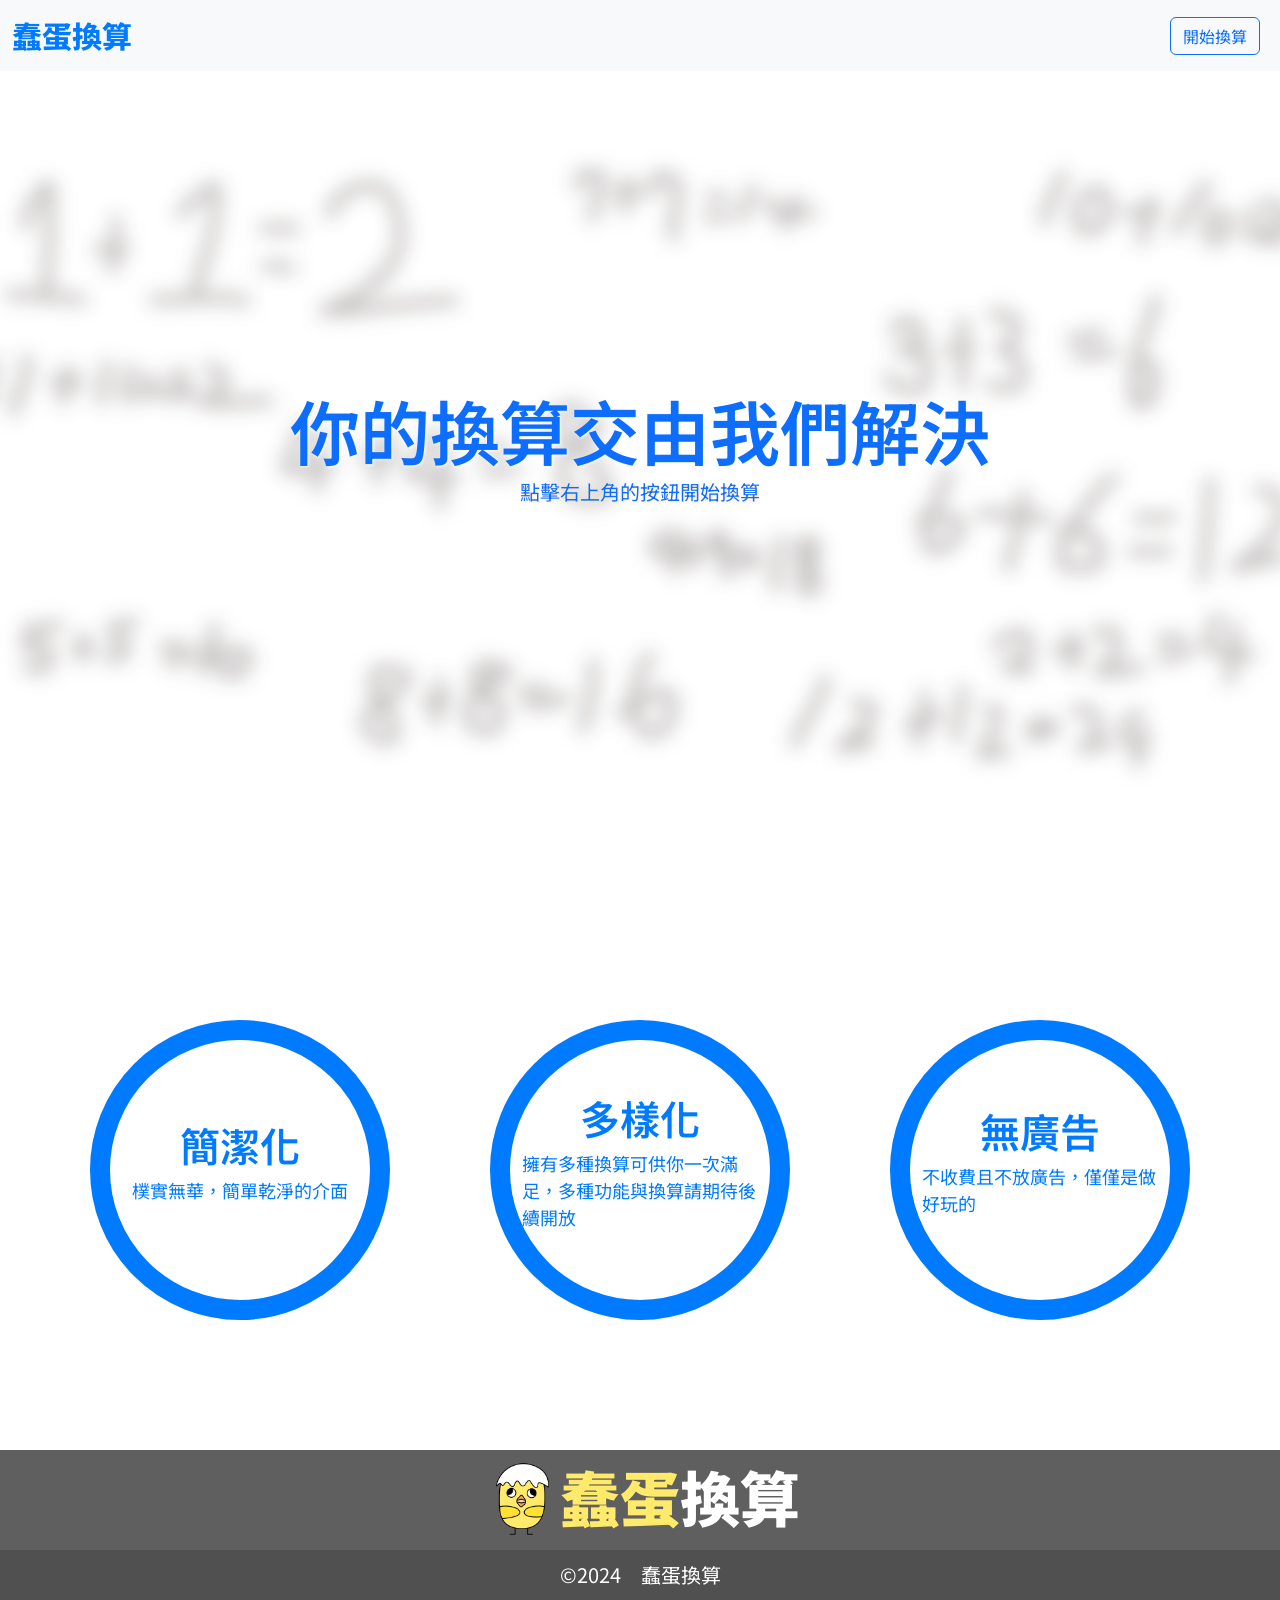
<file: index.html>
<!doctype html>
<html lang="zh-Hant-TW">
  <head>
    <!-- Required meta tags -->
    <meta charset="utf-8">
    <meta name="viewport" content="width=device-width, initial-scale=1">

    <!-- Bootstrap CSS -->
    <link href="https://cdn.jsdelivr.net/npm/bootstrap@5.1.1/dist/css/bootstrap.min.css" rel="stylesheet" integrity="sha384-F3w7mX95PdgyTmZZMECAngseQB83DfGTowi0iMjiWaeVhAn4FJkqJByhZMI3AhiU" crossorigin="anonymous">

    <link rel="stylesheet" href="style.css">

    <link rel="preconnect" href="https://fonts.googleapis.com">
    <link rel="preconnect" href="https://fonts.gstatic.com" crossorigin>
    <link href="https://fonts.googleapis.com/css2?family=Noto+Sans+TC:wght@100..900&display=swap" rel="stylesheet">

    <title>蠢蛋換算</title>
  </head>
  <body>
    
    
    <nav class="navbar navbar-light bg-light fixed-top">
        <div class="container-fluid">
            <a class="navbar-brand" href="index.html">蠢蛋換算</a>
            <form class="d-flex">
            <button class="btn btn-outline-primary me-2" type="button" onclick="location.href='web/selection.html'">開始換算</button>
                
            </form>
        </div>
    </nav>
    
    <section class="front-section">
        <div class="container d-flex align-items-center justify-content-center fs-1 text-primary flex-column">
            <h1>你的換算交由我們解決</h1>
            <h2>點擊右上角的按鈕開始換算</h2>
        </div>

    </section>
    
    <section class="introduce-section">
        <div class="content" style="padding-top: 70px;">
            <div class="circle-container">
                <div class="row d-flex justify-content-center">
                    <div class="circle col-md-4 d-flex justify-content-center">
                        <h1>簡潔化</h1>
                        <p>樸實無華，簡單乾淨的介面</p>
                    </div>
                    <div class="circle col-md-4 d-flex justify-content-center">
                        <h1>多樣化</h1>
                        <p>擁有多種換算可供你一次滿足，多種功能與換算請期待後續開放</p>
                        
                    </div>
                    <div class="circle col-md-4 d-flex justify-content-center">
                        <h1>無廣告</h1>
                        <p>不收費且不放廣告，僅僅是做好玩的</p>
                            
                    </div>    
                </div>
            </div>
        </div>

    </section>

    <footer>
        <div class="footer-content" >
            <img src="img/icon.png" width="80" height="80">
            <h1><yellow>蠢蛋</yellow>換算</h1>

        </div>
        <div class="footer-bottom">
            <p>&copy;2024　蠢蛋換算</p>

        </div>
    </footer>
    
    <script src="https://cdn.jsdelivr.net/npm/bootstrap@5.1.1/dist/js/bootstrap.bundle.min.js" integrity="sha384-/bQdsTh/da6pkI1MST/rWKFNjaCP5gBSY4sEBT38Q/9RBh9AH40zEOg7Hlq2THRZ" crossorigin="anonymous"></script>

    
  </body>
</html>
</file>
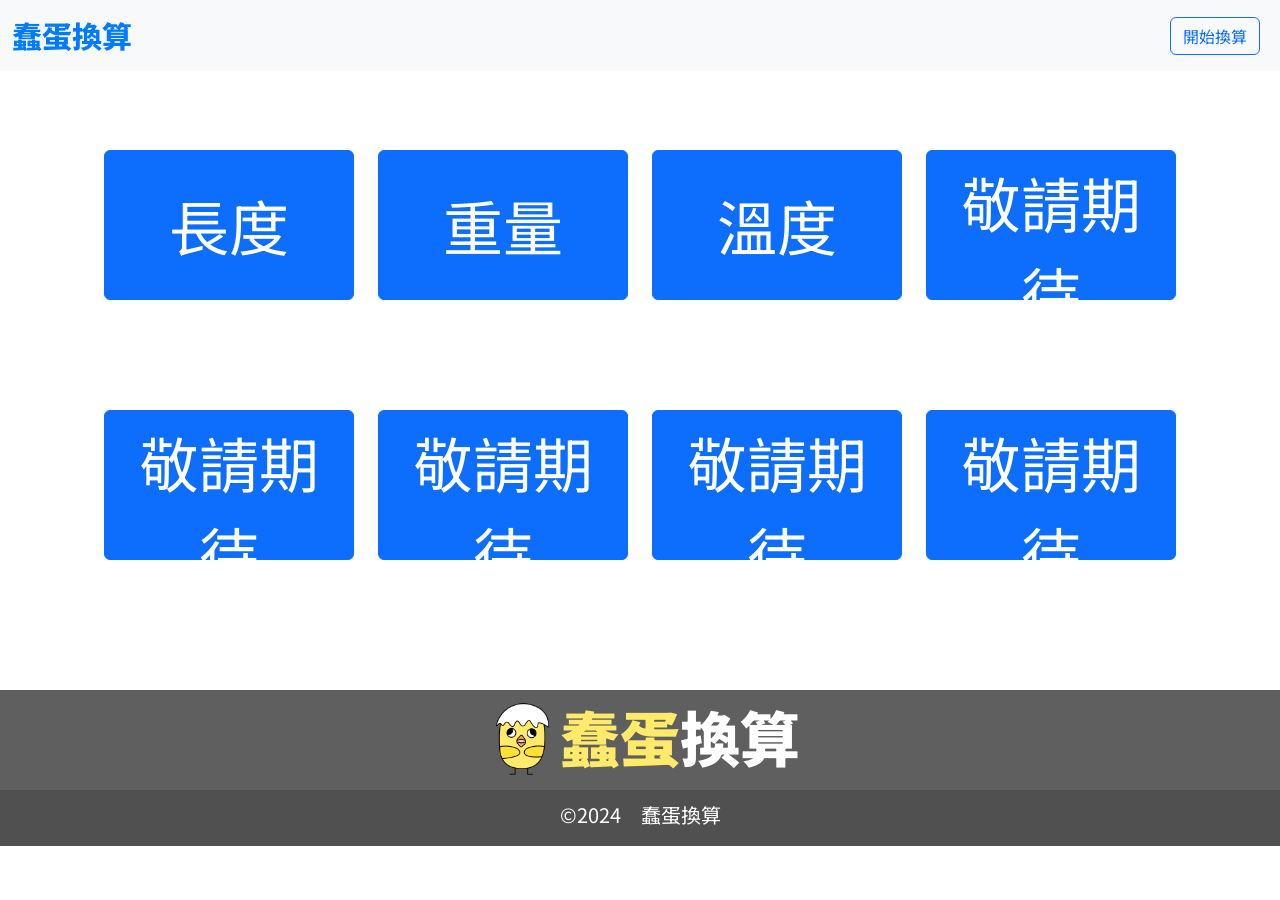
<file: web/selection.html>
<!doctype html>
<html lang="zh-Hant-TW">
  <head>
    <!-- Required meta tags -->
    <meta charset="utf-8">
    <meta name="viewport" content="width=device-width, initial-scale=1">

    <!-- Bootstrap CSS -->
    <link href="https://cdn.jsdelivr.net/npm/bootstrap@5.1.1/dist/css/bootstrap.min.css" rel="stylesheet" integrity="sha384-F3w7mX95PdgyTmZZMECAngseQB83DfGTowi0iMjiWaeVhAn4FJkqJByhZMI3AhiU" crossorigin="anonymous">

    <link rel="stylesheet" href="style.css">

    <link rel="preconnect" href="https://fonts.googleapis.com">
    <link rel="preconnect" href="https://fonts.gstatic.com" crossorigin>
    <link href="https://fonts.googleapis.com/css2?family=Noto+Sans+TC:wght@100..900&display=swap" rel="stylesheet">

    <title>蠢蛋換算</title>
  </head>
  <body>
    
    
    <nav class="navbar navbar-light bg-light fixed-top">
        <div class="container-fluid">
            <a class="navbar-brand" href="../index.html">蠢蛋換算</a>
            <form class="d-flex">
            <button class="btn btn-outline-primary me-2" type="button" onclick="location.href='selection.html'">開始換算</button>
                
            </form>
        </div>
    </nav>
    
    <section class="Select">
        <div class="content" style="padding-top: 100px;">
            
                <div class="row d-flex justify-content-center">
                    <div class="col-lg-3 col-md-6 d-flex justify-content-center">
                        <button class="btn btn-primary select-btn" type="button" onclick="location.href='Conversion/length.html'">長度</button>
                    </div>
                    <div class="col-lg-3 col-md-6 d-flex justify-content-center">
                        <button class="btn btn-primary select-btn" type="button" onclick="location.href='Conversion/weight.html'">重量</button>
                    </div>
                    <div class="col-lg-3 col-md-6 d-flex justify-content-center">
                        <button class="btn btn-primary select-btn" type="button" onclick="location.href='Conversion/temperature.html'">溫度</button>
                    </div>
                    <div class="col-lg-3 col-md-6 d-flex justify-content-center">
                        <button class="btn btn-primary select-btn" type="button" onclick="location.href='selection.html'">敬請期待</button>
                    </div>
                </div>

                <div class="row d-flex justify-content-center" style="padding-top: 50px;">
                    <div class="col-lg-3 col-md-6 d-flex justify-content-center">
                        <button class="btn btn-primary select-btn" type="button" onclick="location.href='selection.html'">敬請期待</button>
                    </div>
                    <div class="col-lg-3 col-md-6 d-flex justify-content-center">
                        <button class="btn btn-primary select-btn" type="button" onclick="location.href='selection.html'">敬請期待</button>
                    </div>
                    <div class="col-lg-3 col-md-6 d-flex justify-content-center">
                        <button class="btn btn-primary select-btn" type="button" onclick="location.href='selection.html'">敬請期待</button>
                    </div>
                    <div class="col-lg-3 col-md-6 d-flex justify-content-center">
                        <button class="btn btn-primary select-btn" type="button" onclick="location.href='selection.html'">敬請期待</button>
                    </div>
                </div>
            
        </div>
    </section>

    <footer>
        <div class="footer-content" >
            <img src="../img/icon.png" width="80" height="80">
            <h1><yellow>蠢蛋</yellow>換算</h1>

        </div>
        <div class="footer-bottom">
            <p>&copy;2024　蠢蛋換算</p>

        </div>
    </footer>
    
    <script src="https://cdn.jsdelivr.net/npm/bootstrap@5.1.1/dist/js/bootstrap.bundle.min.js" integrity="sha384-/bQdsTh/da6pkI1MST/rWKFNjaCP5gBSY4sEBT38Q/9RBh9AH40zEOg7Hlq2THRZ" crossorigin="anonymous"></script>

    
  </body>
</html>
</file>
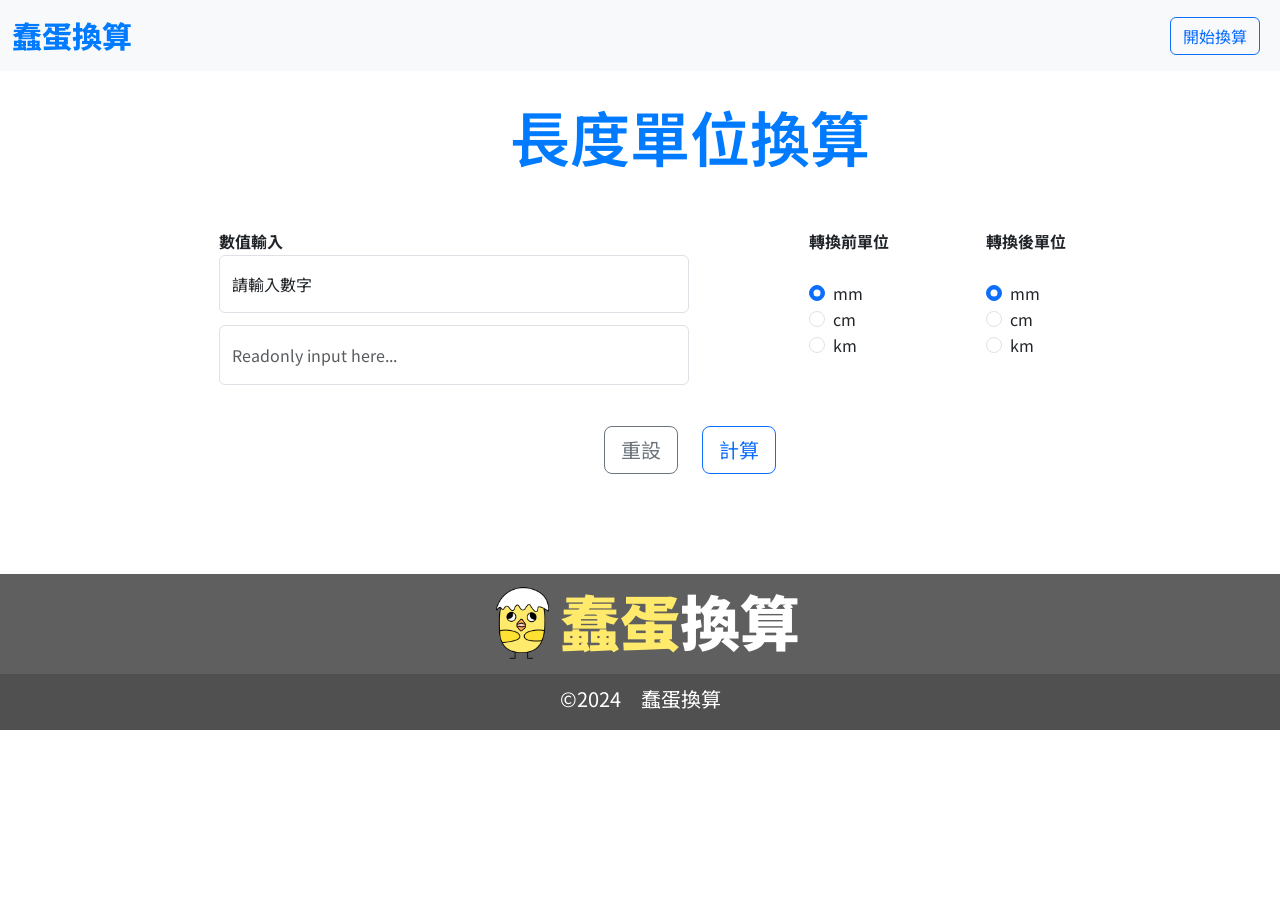
<file: web/Conversion/length.html>
<!doctype html>
<html lang="zh-Hant-TW">
  <head>
    <!-- Required meta tags -->
    <meta charset="utf-8">
    <meta name="viewport" content="width=device-width, initial-scale=1">

    <!-- Bootstrap CSS -->
    <link href="https://cdn.jsdelivr.net/npm/bootstrap@5.1.1/dist/css/bootstrap.min.css" rel="stylesheet" integrity="sha384-F3w7mX95PdgyTmZZMECAngseQB83DfGTowi0iMjiWaeVhAn4FJkqJByhZMI3AhiU" crossorigin="anonymous">

    <link rel="stylesheet" href="../style.css">

    <link rel="preconnect" href="https://fonts.googleapis.com">
    <link rel="preconnect" href="https://fonts.gstatic.com" crossorigin>
    <link href="https://fonts.googleapis.com/css2?family=Noto+Sans+TC:wght@100..900&display=swap" rel="stylesheet">

    <title>蠢蛋換算</title>
  </head>
  <body>
    
    
    <nav class="navbar navbar-light bg-light fixed-top">
        <div class="container-fluid">
            <a class="navbar-brand" href="../../index.html">蠢蛋換算</a>
            <form class="d-flex">
            <button class="btn btn-outline-primary me-2" type="button" onclick="location.href='../selection.html'">開始換算</button>
                
            </form>
        </div>
    </nav>
    
    <section class="convert">
        <h1>長度單位換算</h1>
        <br><br>
        <table width="100%">
            <tr>
                <th></th>
                <th>數值輸入</th>
                <th></th>
                <th>轉換前單位</th>
                <th>轉換後單位</th>
                <th></th>
            </tr>
            <tr>
                <td rowspan="3" width="10%">

                </td>
                <td width="40%">
                    <div class="form-floating">
                        <input type="number" class="form-control" id="number" placeholder="FloatingNumber">
                        <label for="FloatingNumber">請輸入數字</label>
                    </div>

                </td>
                <td rowspan="3" width="10%">

                </td>
                <td rowspan="3">
                    <div class="form-check">
                        <input class="form-check-input" type="radio" name="flexRadioDefault1" id="mm1" checked>
                        <label class="form-check-label" for="flexRadioDefault1">
                          mm
                        </label>
                      </div>
                      <div class="form-check">
                        <input class="form-check-input" type="radio" name="flexRadioDefault1" id="cm1" >
                        <label class="form-check-label" for="flexRadioDefault2">
                          cm
                        </label>
                      </div>
                      <div class="form-check">
                        <input class="form-check-input" type="radio" name="flexRadioDefault1" id="km1" >
                        <label class="form-check-label" for="flexRadioDefault3">
                          km
                        </label>
                      </div>
                </td>
                <td rowspan="3">
                    <div class="form-check">
                        <input class="form-check-input" type="radio" name="flexRadioDefault2" id="mm2" checked>
                        <label class="form-check-label" for="flexRadioDefault1">
                          mm
                        </label>
                      </div>
                      <div class="form-check">
                        <input class="form-check-input" type="radio" name="flexRadioDefault2" id="cm2" >
                        <label class="form-check-label" for="flexRadioDefault2">
                          cm
                        </label>
                      </div>
                      <div class="form-check">
                        <input class="form-check-input" type="radio" name="flexRadioDefault2" id="km2" >
                        <label class="form-check-label" for="flexRadioDefault3">
                          km
                        </label>
                      </div>

                </td>
                <td rowspan="3" width="10%">

                </td>
            </tr>
            <tr height="10px">

            </tr>
            <tr>
                <td width="40%">
                    <input class="form-control" type="text" placeholder="Readonly input here..." aria-label="答案在此顯示" id="result" readonly>
                </td>
            </tr>
        </table>

        <div class="count">
            <button type="button" class="btn btn-outline-secondary btn-lg" id="reset">重設</button>
            　
            <button type="button" class="btn btn-outline-primary btn-lg" id="calculate">計算</button>
        </div>

    </section>

    <footer>
        <div class="footer-content" >
            <img src="../../img/icon.png" width="80" height="80">
            <h1><yellow>蠢蛋</yellow>換算</h1>

        </div>
        <div class="footer-bottom">
            <p>&copy;2024　蠢蛋換算</p>

        </div>
    </footer>
    
    <script src="https://cdn.jsdelivr.net/npm/bootstrap@5.1.1/dist/js/bootstrap.bundle.min.js" integrity="sha384-/bQdsTh/da6pkI1MST/rWKFNjaCP5gBSY4sEBT38Q/9RBh9AH40zEOg7Hlq2THRZ" crossorigin="anonymous"></script>
    <script src="length.js"></script>
    
  </body>
</html>
</file>
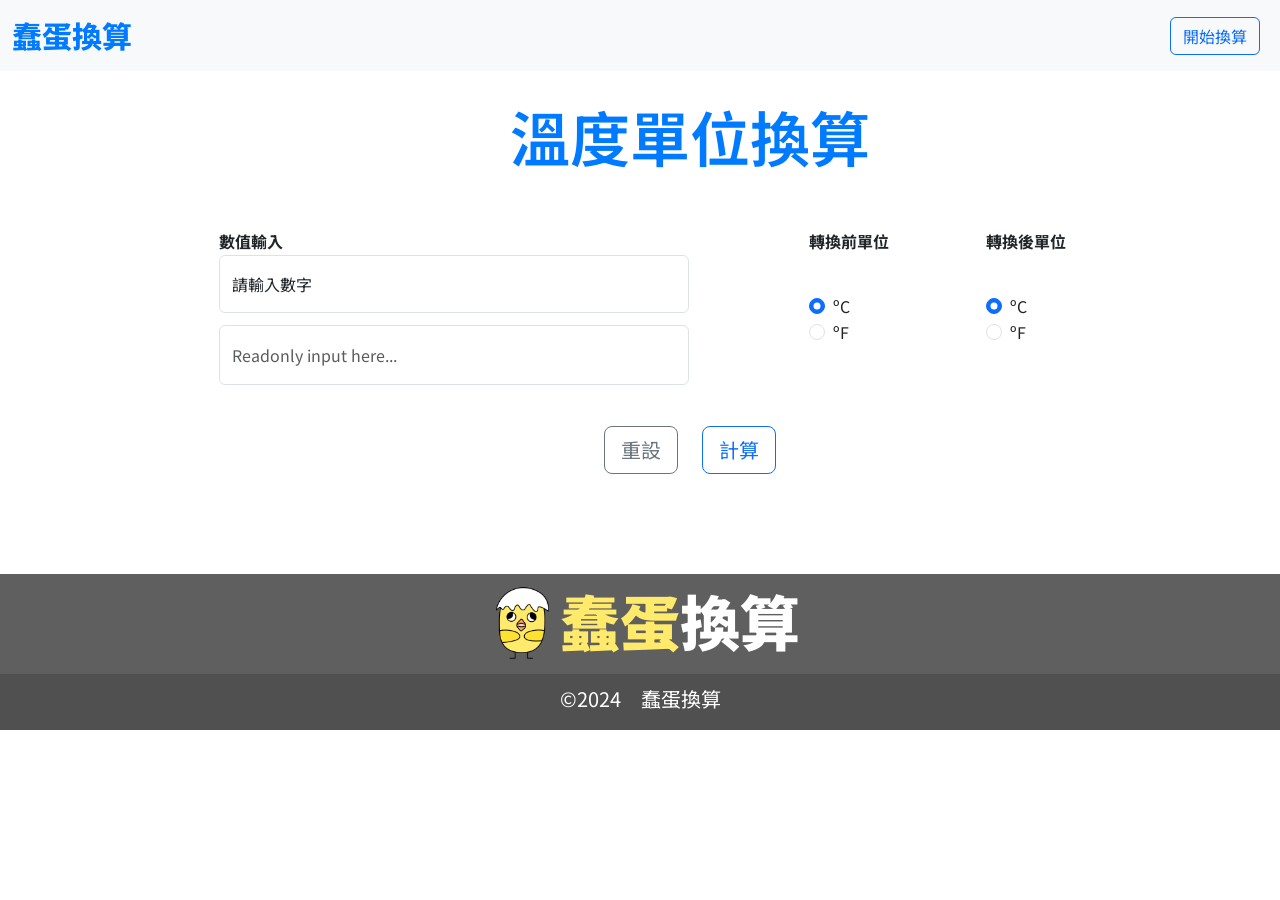
<file: web/Conversion/temperature.html>
<!doctype html>
<html lang="zh-Hant-TW">
  <head>
    <!-- Required meta tags -->
    <meta charset="utf-8">
    <meta name="viewport" content="width=device-width, initial-scale=1">

    <!-- Bootstrap CSS -->
    <link href="https://cdn.jsdelivr.net/npm/bootstrap@5.1.1/dist/css/bootstrap.min.css" rel="stylesheet" integrity="sha384-F3w7mX95PdgyTmZZMECAngseQB83DfGTowi0iMjiWaeVhAn4FJkqJByhZMI3AhiU" crossorigin="anonymous">

    <link rel="stylesheet" href="../style.css">

    <link rel="preconnect" href="https://fonts.googleapis.com">
    <link rel="preconnect" href="https://fonts.gstatic.com" crossorigin>
    <link href="https://fonts.googleapis.com/css2?family=Noto+Sans+TC:wght@100..900&display=swap" rel="stylesheet">

    <title>蠢蛋換算</title>
  </head>
  <body>
    
    
    <nav class="navbar navbar-light bg-light fixed-top">
        <div class="container-fluid">
            <a class="navbar-brand" href="../../index.html">蠢蛋換算</a>
            <form class="d-flex">
            <button class="btn btn-outline-primary me-2" type="button" onclick="location.href='../selection.html'">開始換算</button>
                
            </form>
        </div>
    </nav>
    
    <section class="convert">
        <h1>溫度單位換算</h1>
        <br><br>
        <table width="100%">
            <tr>
                <th></th>
                <th>數值輸入</th>
                <th></th>
                <th>轉換前單位</th>
                <th>轉換後單位</th>
                <th></th>
            </tr>
            <tr>
                <td rowspan="3" width="10%">

                </td>
                <td width="40%">
                    <div class="form-floating">
                        <input type="number" class="form-control" id="number" placeholder="FloatingNumber">
                        <label for="FloatingNumber">請輸入數字</label>
                    </div>

                </td>
                <td rowspan="3" width="10%">

                </td>
                <td rowspan="3">
                    <div class="form-check">
                        <input class="form-check-input" type="radio" name="flexRadioDefault1" id="C1" checked>
                        <label class="form-check-label" for="flexRadioDefault1">
                          &ordm;C
                        </label>
                      </div>
                      <div class="form-check">
                        <input class="form-check-input" type="radio" name="flexRadioDefault1" id="F1" >
                        <label class="form-check-label" for="flexRadioDefault2">
                          &ordm;F
                        </label>
                      
                </td>
                <td rowspan="3">
                    <div class="form-check">
                        <input class="form-check-input" type="radio" name="flexRadioDefault2" id="C2" checked>
                        <label class="form-check-label" for="flexRadioDefault1">
                          &ordm;C
                        </label>
                      </div>
                      <div class="form-check">
                        <input class="form-check-input" type="radio" name="flexRadioDefault2" id="F2" >
                        <label class="form-check-label" for="flexRadioDefault2">
                          &ordm;F
                        </label>
                      </div>
                      

                </td>
                <td rowspan="3" width="10%">

                </td>
            </tr>
            <tr height="10px">

            </tr>
            <tr>
                <td width="40%">
                    <input class="form-control" type="text" placeholder="Readonly input here..." aria-label="答案在此顯示" id="result" readonly>
                </td>
            </tr>
        </table>

        <div class="count">
            <button type="button" class="btn btn-outline-secondary btn-lg" id="reset">重設</button>
            　
            <button type="button" class="btn btn-outline-primary btn-lg" id="calculate">計算</button>
        </div>

    </section>

    <footer>
        <div class="footer-content" >
            <img src="../../img/icon.png" width="80" height="80">
            <h1><yellow>蠢蛋</yellow>換算</h1>

        </div>
        <div class="footer-bottom">
            <p>&copy;2024　蠢蛋換算</p>

        </div>
    </footer>
    
    <script src="https://cdn.jsdelivr.net/npm/bootstrap@5.1.1/dist/js/bootstrap.bundle.min.js" integrity="sha384-/bQdsTh/da6pkI1MST/rWKFNjaCP5gBSY4sEBT38Q/9RBh9AH40zEOg7Hlq2THRZ" crossorigin="anonymous"></script>
    <script src="temperature.js"></script>
    
  </body>
</html>
</file>
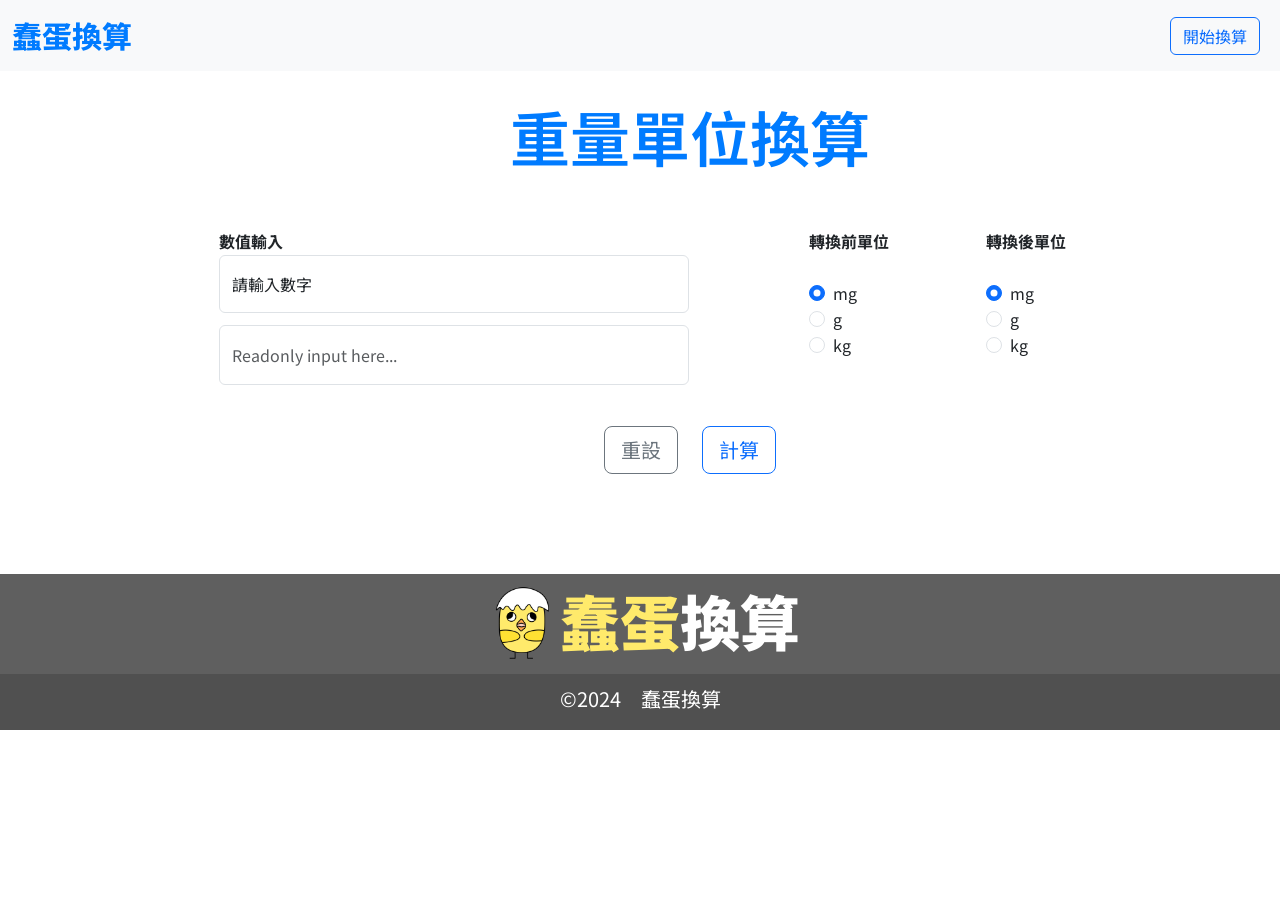
<file: web/Conversion/weight.html>
<!doctype html>
<html lang="zh-Hant-TW">
  <head>
    <!-- Required meta tags -->
    <meta charset="utf-8">
    <meta name="viewport" content="width=device-width, initial-scale=1">

    <!-- Bootstrap CSS -->
    <link href="https://cdn.jsdelivr.net/npm/bootstrap@5.1.1/dist/css/bootstrap.min.css" rel="stylesheet" integrity="sha384-F3w7mX95PdgyTmZZMECAngseQB83DfGTowi0iMjiWaeVhAn4FJkqJByhZMI3AhiU" crossorigin="anonymous">

    <link rel="stylesheet" href="../style.css">

    <link rel="preconnect" href="https://fonts.googleapis.com">
    <link rel="preconnect" href="https://fonts.gstatic.com" crossorigin>
    <link href="https://fonts.googleapis.com/css2?family=Noto+Sans+TC:wght@100..900&display=swap" rel="stylesheet">

    <title>蠢蛋換算</title>
  </head>
  <body>
    
    
    <nav class="navbar navbar-light bg-light fixed-top">
        <div class="container-fluid">
            <a class="navbar-brand" href="../../index.html">蠢蛋換算</a>
            <form class="d-flex">
            <button class="btn btn-outline-primary me-2" type="button" onclick="location.href='../selection.html'">開始換算</button>
                
            </form>
        </div>
    </nav>
    
    <section class="convert">
        <h1>重量單位換算</h1>
        <br><br>
        <table width="100%">
            <tr>
                <th></th>
                <th>數值輸入</th>
                <th></th>
                <th>轉換前單位</th>
                <th>轉換後單位</th>
                <th></th>
            </tr>
            <tr>
                <td rowspan="3" width="10%">

                </td>
                <td width="40%">
                    <div class="form-floating">
                        <input type="number" class="form-control" id="number" placeholder="FloatingNumber">
                        <label for="FloatingNumber">請輸入數字</label>
                    </div>

                </td>
                <td rowspan="3" width="10%">

                </td>
                <td rowspan="3">
                    <div class="form-check">
                        <input class="form-check-input" type="radio" name="flexRadioDefault1" id="mg1" checked>
                        <label class="form-check-label" for="flexRadioDefault1">
                          mg
                        </label>
                      </div>
                      <div class="form-check">
                        <input class="form-check-input" type="radio" name="flexRadioDefault1" id="g1" >
                        <label class="form-check-label" for="flexRadioDefault2">
                          g
                        </label>
                      </div>
                      <div class="form-check">
                        <input class="form-check-input" type="radio" name="flexRadioDefault1" id="kg1" >
                        <label class="form-check-label" for="flexRadioDefault3">
                          kg
                        </label>
                      </div>
                </td>
                <td rowspan="3">
                    <div class="form-check">
                        <input class="form-check-input" type="radio" name="flexRadioDefault2" id="mg2" checked>
                        <label class="form-check-label" for="flexRadioDefault1">
                          mg
                        </label>
                      </div>
                      <div class="form-check">
                        <input class="form-check-input" type="radio" name="flexRadioDefault2" id="g2" >
                        <label class="form-check-label" for="flexRadioDefault2">
                          g
                        </label>
                      </div>
                      <div class="form-check">
                        <input class="form-check-input" type="radio" name="flexRadioDefault2" id="kg2" >
                        <label class="form-check-label" for="flexRadioDefault3">
                          kg
                        </label>
                      </div>

                </td>
                <td rowspan="3" width="10%">

                </td>
            </tr>
            <tr height="10px">

            </tr>
            <tr>
                <td width="40%">
                    <input class="form-control" type="text" placeholder="Readonly input here..." aria-label="答案在此顯示" id="result" readonly>
                </td>
            </tr>
        </table>

        <div class="count">
            <button type="button" class="btn btn-outline-secondary btn-lg" id="reset">重設</button>
            　
            <button type="button" class="btn btn-outline-primary btn-lg" id="calculate">計算</button>
        </div>

    </section>

    <footer>
        <div class="footer-content" >
            <img src="../../img/icon.png" width="80" height="80">
            <h1><yellow>蠢蛋</yellow>換算</h1>

        </div>
        <div class="footer-bottom">
            <p>&copy;2024　蠢蛋換算</p>

        </div>
    </footer>
    
    <script src="https://cdn.jsdelivr.net/npm/bootstrap@5.1.1/dist/js/bootstrap.bundle.min.js" integrity="sha384-/bQdsTh/da6pkI1MST/rWKFNjaCP5gBSY4sEBT38Q/9RBh9AH40zEOg7Hlq2THRZ" crossorigin="anonymous"></script>
    <script src="weight.js"></script>
    
  </body>
</html>
</file>
<file: style.css>
/* Start Body */
body { 
    font-family: 'Noto Sans TC', sans-serif; 
}
/* End Body */

/* Start Navbar */
.navbar-brand {
    text-decoration: none;
    color: #007bff !important; 
    font-weight: 800;
    font-size: 30px;
}

.navbar-brand a:hover, a:visited, a:link, a:active{
    text-decoration: none;
}

/* End Navbar */

/* Start Front-Section */
.front-section{
    background: url(img/bg2.png) no-repeat center;
    background-size: cover;
    width: 100%;
    height: 100vh;
    
}

.front-section .container{
    height: 100vh;
    z-index: 1;
    position: relative;
}

.front-section h1{
    font-size: 1.75em;
    font-weight: 600;
    text-shadow: 1px 1px 3px white;
    
}

.front-section h2{
    font-size: 0.5em;
    font-weight: 400;
    text-shadow: 1px 1px 3px white;
    text-shadow: 1px 1px 3px bisque;
    
}
/* End Front-Section */

/* Start Circle */
.circle-container {
    display: flex;
    justify-content: center;
    margin-top: 20px;
}

.circle {
    width: 300px;
    height: 300px;
    border-radius: 50%;
    background-color: #ffffff; 
    margin: 30px 50px;
    display: flex;
    justify-content: center;
    align-items: center;
    color: #007bff;
    font-size: 18px;
    border: 20px solid #007bff;
    flex-direction: column;
}

.circle h1{
    font-size: 40px;
    color: #007bff;
    font-weight: 600;
}
/* End Circle */

/* Start SelectButtom */
.Select{
    display: flex;
    justify-content: center;
    margin-top: 20px;
}

.select-btn{
    width: 250px;
    height: 150px;
    font-size: 60px;
    margin: 30px auto;
}
/* End SelectButtom */

/* Start Footer */
footer{
    padding-top: 100px;
    position: absolute;
    height: auto;
    width: 100vw;
    
    color: #ffffff;
}

.footer-content{
    padding-top: 10px;
    padding-bottom: 10px;
    display: flex;
    align-items: center;
    justify-content: center;
    text-align: center;
    background: #5f5f5f;
}

.footer-content h1{
    color: #ffffff;
    font-weight: 900;
    font-size: 60px;
}

.footer-content yellow{
    color: #ffea6b;
    font-weight: 900;
    font-size: 60px;
}

.footer-bottom{
    padding-top: 10px;
    display: flex;
    align-items: center;
    justify-content: center;
    text-align: center;
    background: #505050;
    font-size: 20px;
}
/* End Footer */









/* Start Length */

.convert{
    padding-top: 100px;
    padding-left: 100px;
    width: 100%;
    height: auto;
    
}

.convert h1{
    font-size: 60px;
    font-weight: 600;
    color: #007bff;
    text-align: center;
}

.form-control[readonly] {
    height: 60px;
}

.count{
    padding-top: 40px;
    align-items: center;
    justify-content: center;
    text-align: center;
    
}

/* End Length */
</file>
<file: web/style.css>
/* Start Body */
body { 
    font-family: 'Noto Sans TC', sans-serif; 
}
/* End Body */

/* Start Navbar */
.navbar-brand {
    text-decoration: none;
    color: #007bff !important; 
    font-weight: 800;
    font-size: 30px;
}

.navbar-brand a:hover, a:visited, a:link, a:active{
    text-decoration: none;
}

/* End Navbar */

/* Start Front-Section */
.front-section{
    background: url(img/bg2.png) no-repeat center;
    background-size: cover;
    width: 100%;
    height: 100vh;
    
}

.front-section .container{
    height: 100vh;
    z-index: 1;
    position: relative;
}

.front-section h1{
    font-size: 1.75em;
    font-weight: 600;
    text-shadow: 1px 1px 3px white;
    
}

.front-section h2{
    font-size: 0.5em;
    font-weight: 400;
    text-shadow: 1px 1px 3px white;
    text-shadow: 1px 1px 3px bisque;
    
}
/* End Front-Section */

/* Start Circle */
.circle-container {
    display: flex;
    justify-content: center;
    margin-top: 20px;
}

.circle {
    width: 300px;
    height: 300px;
    border-radius: 50%;
    background-color: #ffffff; 
    margin: 30px 50px;
    display: flex;
    justify-content: center;
    align-items: center;
    color: #007bff;
    font-size: 18px;
    border: 20px solid #007bff;
    flex-direction: column;
}

.circle h1{
    font-size: 40px;
    color: #007bff;
    font-weight: 600;
}
/* End Circle */

/* Start SelectButtom */
.Select{
    display: flex;
    justify-content: center;
    margin-top: 20px;
}

.select-btn{
    width: 250px;
    height: 150px;
    font-size: 60px;
    margin: 30px auto;
}
/* End SelectButtom */

/* Start Footer */
footer{
    padding-top: 100px;
    position: absolute;
    height: auto;
    width: 100vw;
    
    color: #ffffff;
}

.footer-content{
    padding-top: 10px;
    padding-bottom: 10px;
    display: flex;
    align-items: center;
    justify-content: center;
    text-align: center;
    background: #5f5f5f;
}

.footer-content h1{
    color: #ffffff;
    font-weight: 900;
    font-size: 60px;
}

.footer-content yellow{
    color: #ffea6b;
    font-weight: 900;
    font-size: 60px;
}

.footer-bottom{
    padding-top: 10px;
    display: flex;
    align-items: center;
    justify-content: center;
    text-align: center;
    background: #505050;
    font-size: 20px;
}
/* End Footer */









/* Start Length */

.convert{
    padding-top: 100px;
    padding-left: 100px;
    width: 100%;
    height: auto;
    
}

.convert h1{
    font-size: 60px;
    font-weight: 600;
    color: #007bff;
    text-align: center;
}

.form-control[readonly] {
    height: 60px;
}

.count{
    padding-top: 40px;
    align-items: center;
    justify-content: center;
    text-align: center;
    
}

/* End Length */
</file>
